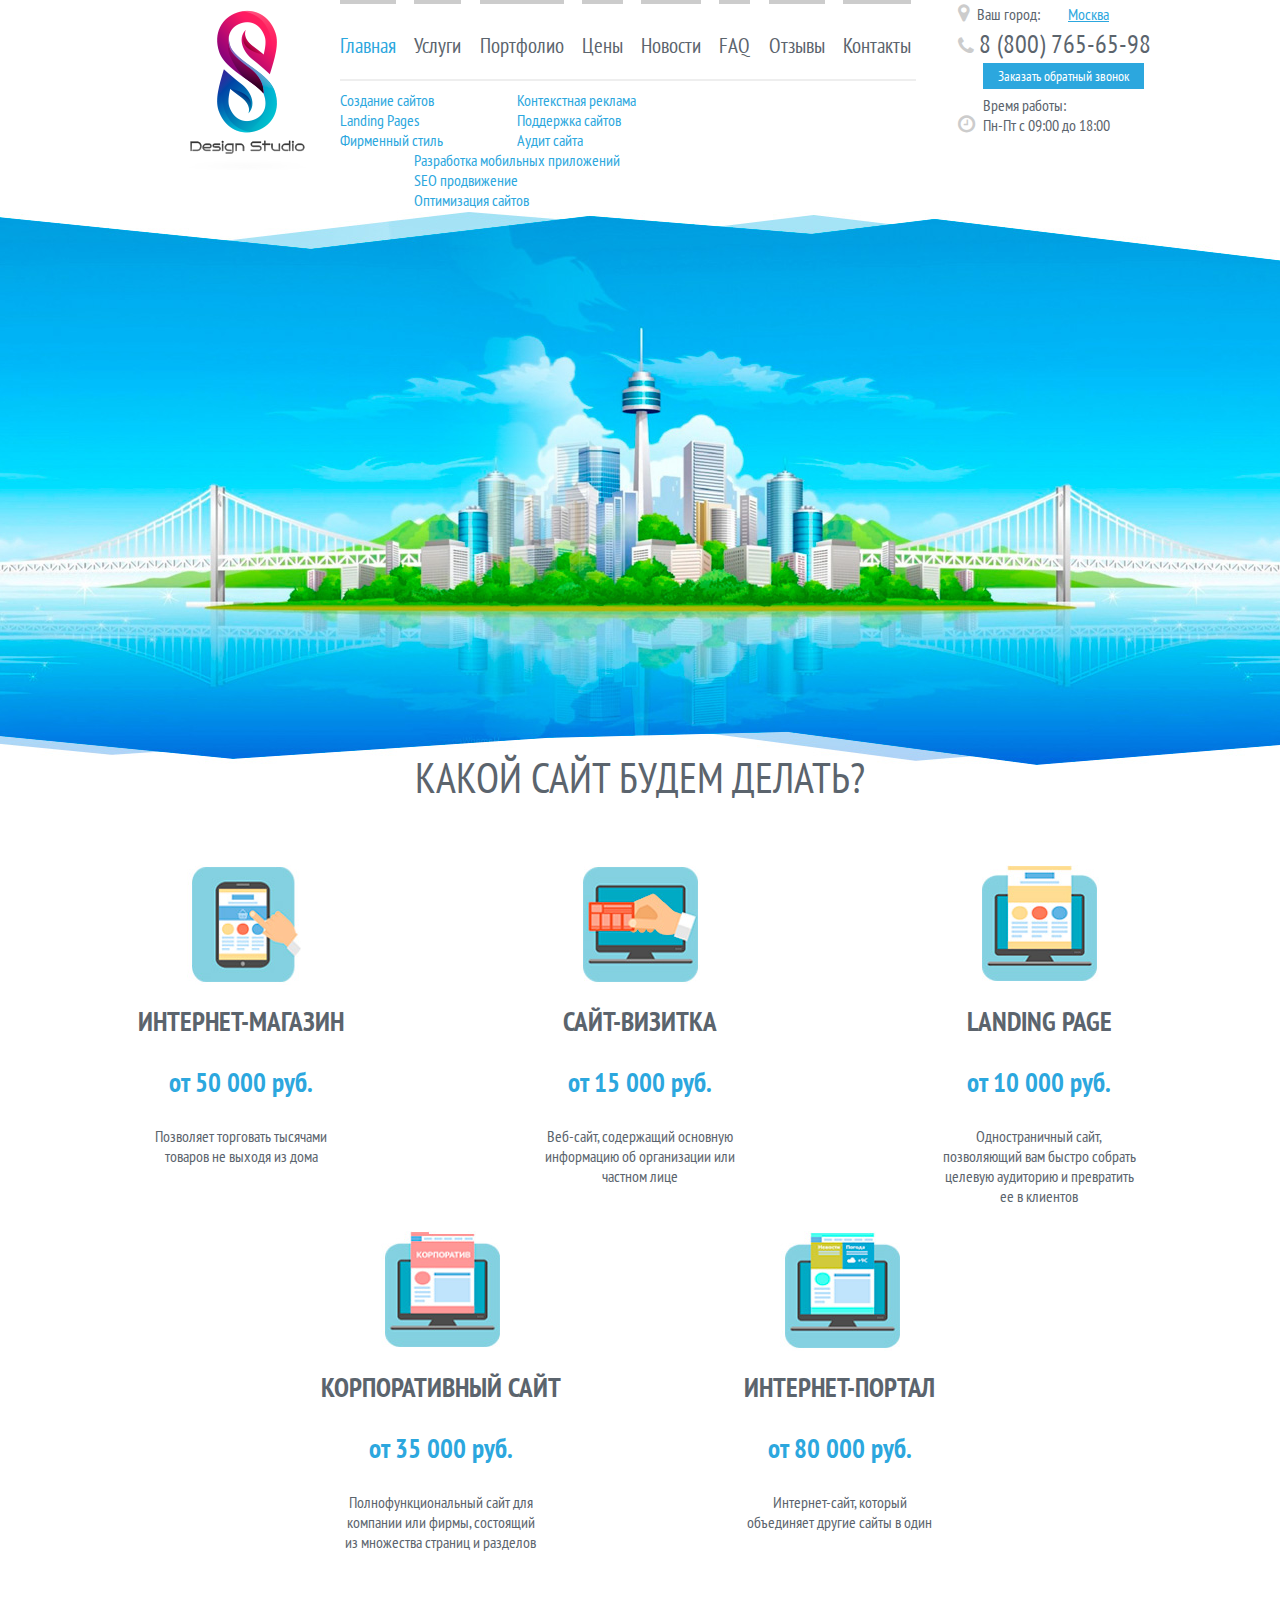
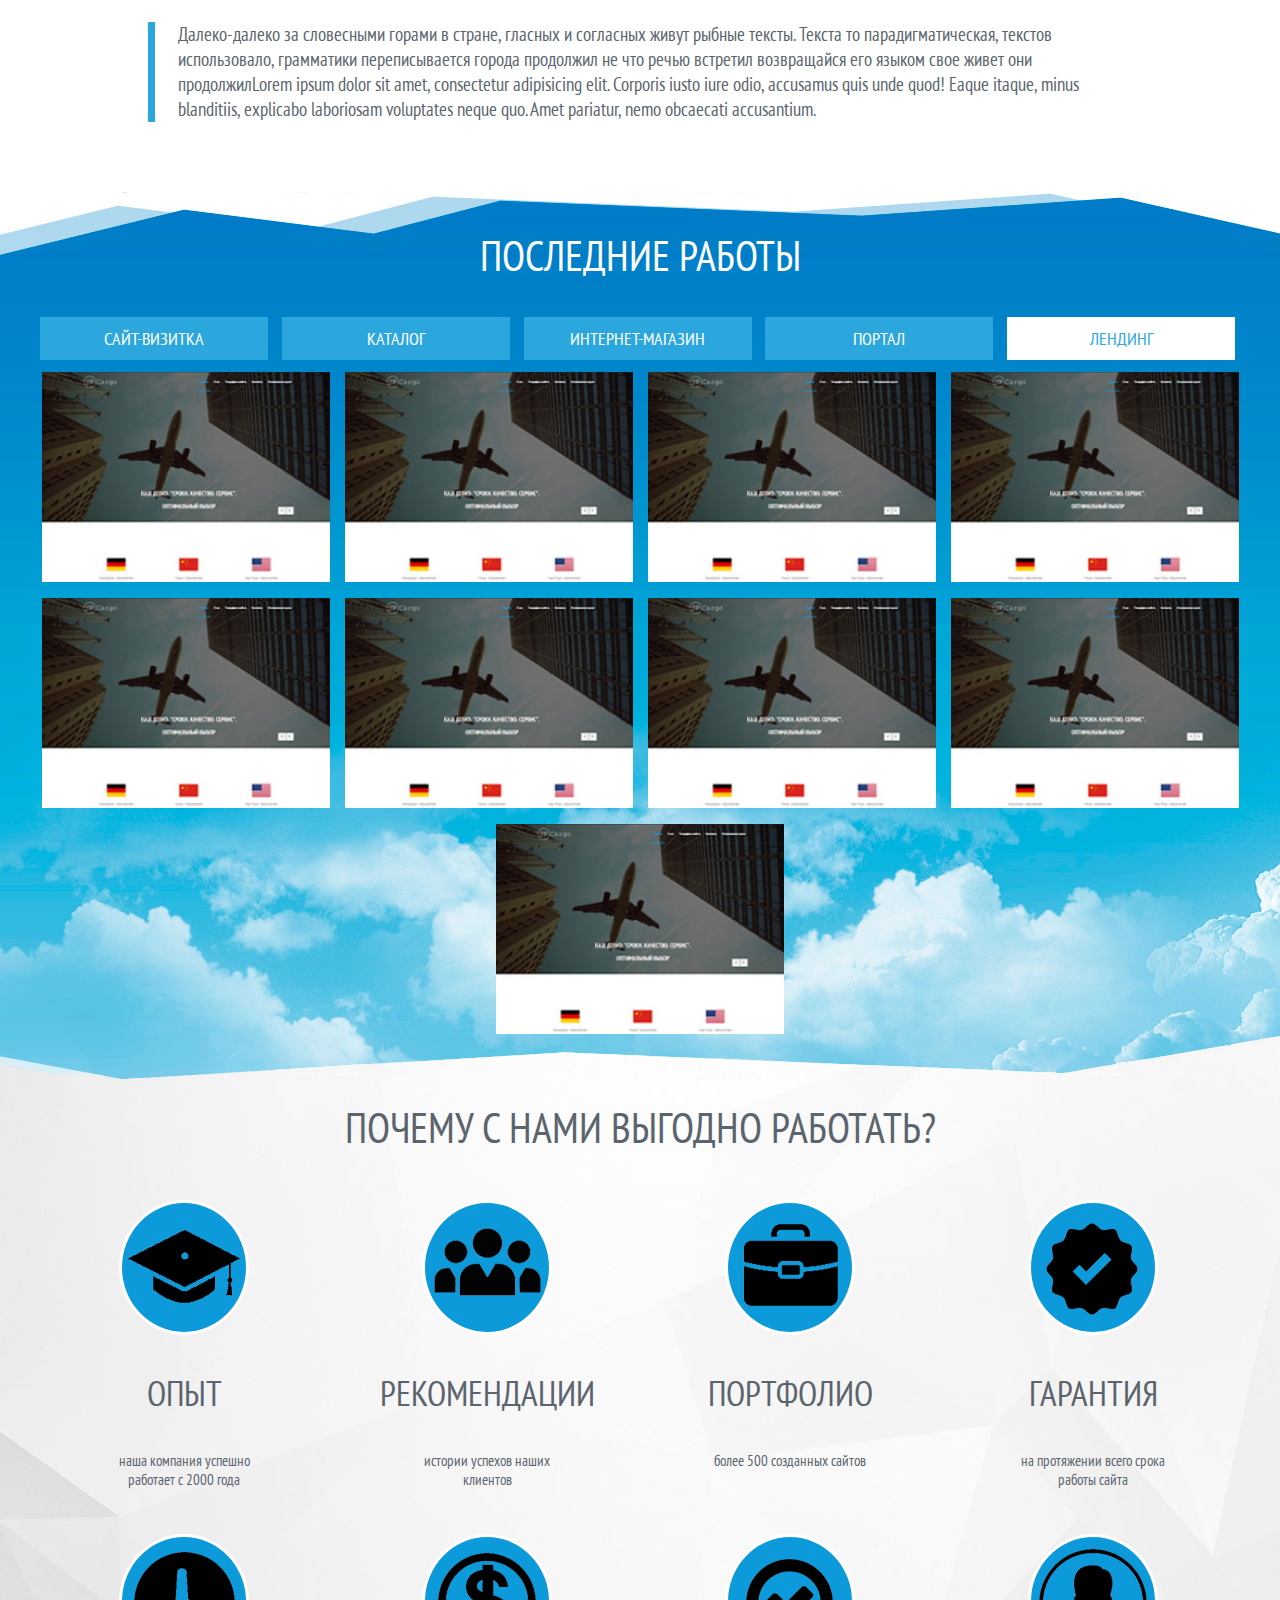
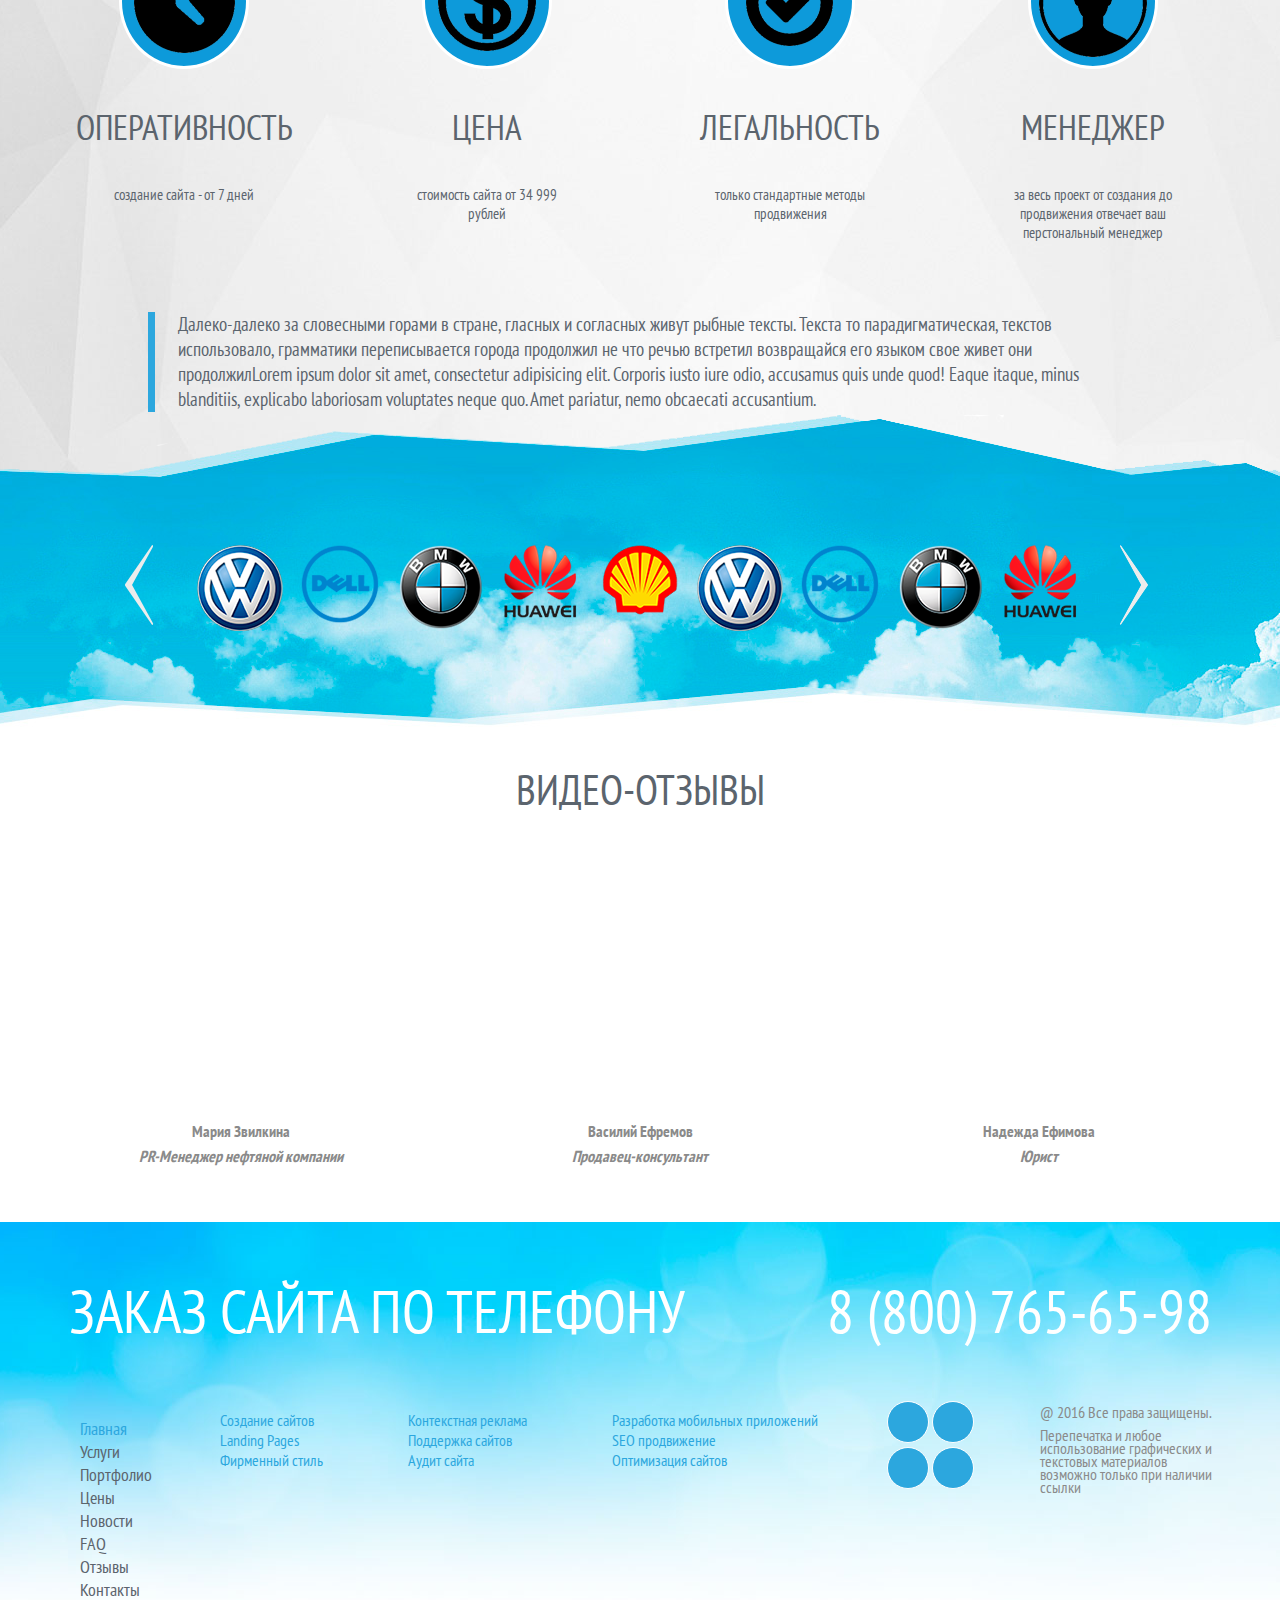
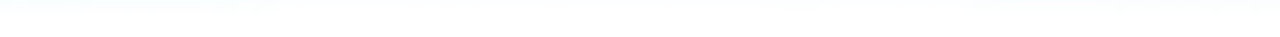
<file: index.html>
<!DOCTYPE html>
<html lang="en">

<head>
	<meta charset="UTF-8">
	<title>Design studio</title>
	<link rel="stylesheet" type="text/css" href="style/normalize.css">
	<link rel="stylesheet" href="style/fonts.css">
	<link rel="stylesheet" href="style/font-awesome.min.css">
	<link rel="stylesheet" type="text/css" href="style/style.css">
	<script type="text/javascript" src="scripts/jquery-3.0.0.min.js"></script>
	<script type="text/javascript" src="scripts/jquery.jcarousel.min.js"></script>
	<script type="text/javascript" src="scripts/common.js"></script>
</head>

<body>
	<header class="clearfix">
		<div class="container">
			<div <div class="logo">
				<img src="img/logo.png" alt="">
			</div>
			<div class="nav-wrapper">
				<nav>
					<li><a href="#" class="active">Главная</a></li>
					<li><a href="#">Услуги</a></li>
					<li><a href="#">Портфолио</a></li>
					<li><a href="#">Цены</a></li>
					<li><a href="#">Новости</a></li>
					<li><a href="#">FAQ</a></li>
					<li><a href="#">Отзывы</a></li>
					<li><a href="#">Контакты</a></li>
				</nav>
				<div class="hr"></div>
				<div class="services">
					<div>
						<ul>
							<li>Создание сайтов</li>
							<li>Landing Pages</li>
							<li>Фирменный стиль</li>
						</ul>
					</div>
					<div>
						<ul>
							<li>Контекстная реклама</li>
							<li>Поддержка сайтов</li>
							<li>Аудит сайта</li>
						</ul>
					</div>
					<div>
						<ul>
							<li>Разработка мобильных приложений</li>
							<li>SEO продвижение</li>
							<li>Оптимизация сайтов</li>
						</ul>
					</div>
				</div>
			</div>
			<div class="contacts">
				<div><i class="fa fa-map-marker"></i> Ваш город: <a href="#">Москва</a></div>
				<div class="contacts-phone"><i class="fa fa-phone"></i>8 (800) 765-65-98</div>
				<div><a href="#" class="button">Заказать обратный звонок</a></div>
				<div><i class="fa fa-clock-o"></i>
					<div class="time">Время работы: <br>Пн-Пт с 09:00 до 18:00</div>
				</div>
			</div>
		</div>
	</div>
</header>
<section class="top-slider">
	<div class="container">

	</div>
</section>
<section class="sites">
	<div class="container">
		<h2>КАКОЙ САЙТ БУДЕМ ДЕЛАТЬ?</h2>
		<div>
			<div class="site-wrapper shop">
				<img src="img/iconset.jpg" alt="">
				<p class="site-type">ИНТЕРНЕТ-МАГАЗИН</p>
				<p class="price">от 50 000 руб.</p>
				<p class="description">Позволяет торговать тысячами товаров не выходя из дома</p>
			</div>
			<div class="site-wrapper site">
				<img src="img/iconset.jpg" alt="">
				<p class="site-type">САЙТ-ВИЗИТКА</p>
				<p class="price">от 15 000 руб.</p>
				<p class="description">Веб-сайт, содержащий основную информацию об организации или частном лице</p>
			</div>
			<div class="site-wrapper landing">
				<img src="img/iconset.jpg" alt="">
				<p class="site-type">LANDING PAGE</p>
				<p class="price">от 10 000 руб.</p>
				<p class="description">Одностраничный сайт, позволяющий вам быстро собрать целевую аудиторию и превратить ее в клиентов</p>
			</div>
			<div class="site-wrapper corp">
				<img src="img/iconset.jpg" alt="">
				<p class="site-type">КОРПОРАТИВНЫЙ САЙТ</p>
				<p class="price">от 35 000 руб.</p>
				<p class="description">Полнофункциональный сайт для компании или фирмы, состоящий из множества страниц и разделов</p>
			</div>
			<div class="site-wrapper portal">
				<img src="img/iconset.jpg" alt="">
				<p class="site-type">ИНТЕРНЕТ-ПОРТАЛ</p>
				<p class="price">от 80 000 руб.</p>
				<p class="description">Интернет-сайт, который объединяет другие сайты в один</p>
			</div>
		</div>
		<p class="unic-text">Далеко-далеко за словесными горами в стране, гласных и согласных живут рыбные тексты. Текста то парадигматическая, текстов использовало, грамматики переписывается города продолжил не что речью встретил возвращайся его языком свое живет они
			продолжилLorem ipsum dolor sit amet, consectetur adipisicing elit. Corporis iusto iure odio, accusamus quis unde quod! Eaque itaque, minus blanditiis, explicabo laboriosam voluptates neque quo. Amet pariatur, nemo obcaecati accusantium.</p>
		</div>
	</section>
	<section class="portfolio">
		<div class="container">
			<h2>последние работы</h2>
			<div class="wrapper">
				<div class="tab">
					<a href="#" class="button">САЙТ-ВИЗИТКА</a>
				</div>
				<div class="tab">
					<a href="#" class="button">КАТАЛОГ</a>
				</div>
				<div class="tab">
					<a href="#" class="button">ИНТЕРНЕТ-МАГАЗИН</a>
				</div>
				<div class="tab">
					<a href="#" class="button">ПОРТАЛ</a>
				</div>
				<div class="tab">
					<a href="#" class="button active">ЛЕНДИНГ</a>
				</div>
			</div>
			<div class="tab-wrapper">
				<div class="job">
					<a href="#"><img src="img/job.jpg" alt=""></a>
					<div class="wrap">
						<p class="name">Landing page</p>
						<p class="descr">Образование</p>
						<i class="fa fa-arrow-right" aria-hidden="true"></i>
					</div>
				</div>
				<div class="job">
					<a href="#"><img src="img/job.jpg" alt=""></a>
					<div class="wrap">
						<p class="name">Landing page</p>
						<p class="descr">Образование</p>
						<i class="fa fa-arrow-right" aria-hidden="true"></i>
					</div>
				</div>
				<div class="job">
					<a href="#"><img src="img/job.jpg" alt=""></a>
					<div class="wrap">
						<p class="name">Landing page</p>
						<p class="descr">Образование</p>
						<i class="fa fa-arrow-right" aria-hidden="true"></i>
					</div>
				</div>
				<div class="job">
					<a href="#"><img src="img/job.jpg" alt=""></a>
					<div class="wrap">
						<p class="name">Landing page</p>
						<p class="descr">Образование</p>
						<i class="fa fa-arrow-right" aria-hidden="true"></i>
					</div>
				</div>
				<div class="job">
					<a href="#"><img src="img/job.jpg" alt=""></a>
					<div class="wrap">
						<p class="name">Landing page</p>
						<p class="descr">Образование</p>
						<i class="fa fa-arrow-right" aria-hidden="true"></i>
					</div>
				</div>
				<div class="job">
					<a href="#"><img src="img/job.jpg" alt=""></a>
					<div class="wrap">
						<p class="name">Landing page</p>
						<p class="descr">Образование</p>
						<i class="fa fa-arrow-right" aria-hidden="true"></i>
					</div>
				</div>
				<div class="job">
					<a href="#"><img src="img/job.jpg" alt=""></a>
					<div class="wrap">
						<p class="name">Landing page</p>
						<p class="descr">Образование</p>
						<i class="fa fa-arrow-right" aria-hidden="true"></i>
					</div>
				</div>
				<div class="job">
					<a href="#"><img src="img/job.jpg" alt=""></a>
					<div class="wrap">
						<p class="name">Landing page</p>
						<p class="descr">Образование</p>
						<i class="fa fa-arrow-right" aria-hidden="true"></i>
					</div>
				</div>
				<div class="job">
					<a href="#"><img src="img/job.jpg" alt=""></a>
					<div class="wrap">
						<p class="name">Landing page</p>
						<p class="descr">Образование</p>
						<i class="fa fa-arrow-right" aria-hidden="true"></i>
					</div>
				</div>
			</div>
		</div>
	</section>
	<section class="advantage">
		<div class="container">
			<h2>Почему с нами выгодно работать?</h2>
			<div class="advantage-wrapper">
				<div class="wrap">
					<div class="advant"><img src="img/iconset.png" alt=""></div>
					<p class="name">Опыт</p>
					<p class="descr">наша компания успешно работает с 2000 года</p>
				</div>
				<div class="wrap">
					<div class="advant"><img src="img/iconset.png" alt=""></div>
					<p class="name">Рекомендации</p>
					<p class="descr">истории успехов наших клиентов</p>
				</div>
				<div class="wrap">
					<div class="advant"><img src="img/iconset.png" alt=""></div>
					<p class="name">портфолио</p>
					<p class="descr">более 500 созданных сайтов</p>
				</div>
				<div class="wrap">
					<div class="advant"><img src="img/iconset.png" alt=""></div>
					<p class="name">гарантия</p>
					<p class="descr">на протяжении всего срока работы сайта</p>
				</div>
				<div class="wrap">
					<div class="advant"><img src="img/iconset.png" alt=""></div>
					<p class="name">оперативность</p>
					<p class="descr">создание сайта - от 7 дней</p>
				</div>
				<div class="wrap">
					<div class="advant"><img src="img/iconset.png" alt=""></div>
					<p class="name">цена</p>
					<p class="descr">стоимость сайта от 34 999 рублей</p>
				</div>
				<div class="wrap">
					<div class="advant"><img src="img/iconset.png" alt=""></div>
					<p class="name">легальность</p>
					<p class="descr">только стандартные методы продвижения</p>
				</div>
				<div class="wrap">
					<div class="advant"><img src="img/iconset.png" alt=""></div>
					<p class="name"> менеджер</p>
					<p class="descr">за весь проект от создания до продвижения отвечает ваш перстональный менеджер</p>
				</div>
			</div>
			<p class="unic-text">Далеко-далеко за словесными горами в стране, гласных и согласных живут рыбные тексты. Текста то парадигматическая, текстов использовало, грамматики переписывается города продолжил не что речью встретил возвращайся его языком свое живет они
				продолжилLorem ipsum dolor sit amet, consectetur adipisicing elit. Corporis iusto iure odio, accusamus quis unde quod! Eaque itaque, minus blanditiis, explicabo laboriosam voluptates neque quo. Amet pariatur, nemo obcaecati accusantium.</p>
			</div>
		</section>
		<section class="sliderjob">
			<div class="container">
				<div id="job-carousel">
					<ul>
						<li>
							<img src="img/wv.png" />
						</li>
						<li>
							<img src="img/dell.png" />
						</li>
						<li>
							<img src="img/bmw.png" />
						</li>
						<li>
							<img src="img/hua.png" />
						</li>
						<li>
							<img src="img/nn.png" />
						</li>
					</ul>
				</div>
				<a class='btn-next'><img src="img/arrows.png"></a>
				<a class='btn-prev'><img src="img/arrows.png"></a>
			</div>
		</section>
		<section class="video">
			<div class="container">
				<h2>ВИДЕО-ОТЗЫВЫ</h2>
				<div class="video-wrapper"><iframe src="https://player.vimeo.com/video/76979871?api=1&player_id=player1" frameborder="0" webkitallowfullscreen mozallowfullscreen allowfullscreen></iframe>
					<p class="name">Мария Звилкина</p>
					<p class="job">PR-Менеджер нефтяной компании</p>

				</div>
				<div class="video-wrapper"><iframe src="https://player.vimeo.com/video/76979871?api=1&player_id=player1"  frameborder="0" webkitallowfullscreen mozallowfullscreen allowfullscreen></iframe>
					<p class="name">Василий Ефремов</p>
					<p class="job">Продавец-консультант</p>
				</div>
				<div class="video-wrapper"><iframe src="https://player.vimeo.com/video/76979871?api=1&player_id=player1" frameborder="0" webkitallowfullscreen mozallowfullscreen allowfullscreen></iframe>
					<p class="name">Надежда Ефимова</p>
					<p class="job">Юрист</p>
				</div>
			</div>
		</section>
		<footer>
			<div class="container">
				<h2>заказ сайта по телефону           8 (800) 765-65-98</h2>
				<div class="foot clearfix">
					<ul class="nav">
						<li><a href="#" class="active">Главная</a></li>
						<li><a href="#">Услуги</a></li>
						<li><a href="#">Портфолио</a></li>
						<li><a href="#">Цены</a></li>
						<li><a href="#">Новости</a></li>
						<li><a href="#">FAQ</a></li>
						<li><a href="#">Отзывы</a></li>
						<li><a href="#">Контакты</a></li>
					</ul>
					<div class="service_wrap">
						<div class="services">
							<div>
								<ul>
									<li>Создание сайтов</li>
									<li>Landing Pages</li>
									<li>Фирменный стиль</li>
								</ul>
							</div>
							<div>
								<ul>
									<li>Контекстная реклама</li>
									<li>Поддержка сайтов</li>
									<li>Аудит сайта</li>
								</ul>
							</div>
							<div>
								<ul>
									<li>Разработка мобильных приложений</li>
									<li>SEO продвижение</li>
									<li>Оптимизация сайтов</li>
								</ul>
							</div>
						</div>
						
					</div>
					<div class="social">
						<a href="#" class="sbutton"></a>
						<a href="#" class="sbutton"></a>
						<a href="#" class="sbutton"></a>
						<a href="#" class="sbutton"></a>
						
					</div>
					<div class="copyr">
						<p>@ 2016 Все права защищены.</p>
						<p>Перепечатка и любое использование графических и текстовых материалов возможно только при наличии ссылки</p>
					</div>
				</div>
			</div>
		</footer>

	</body>

	</html>
</file>
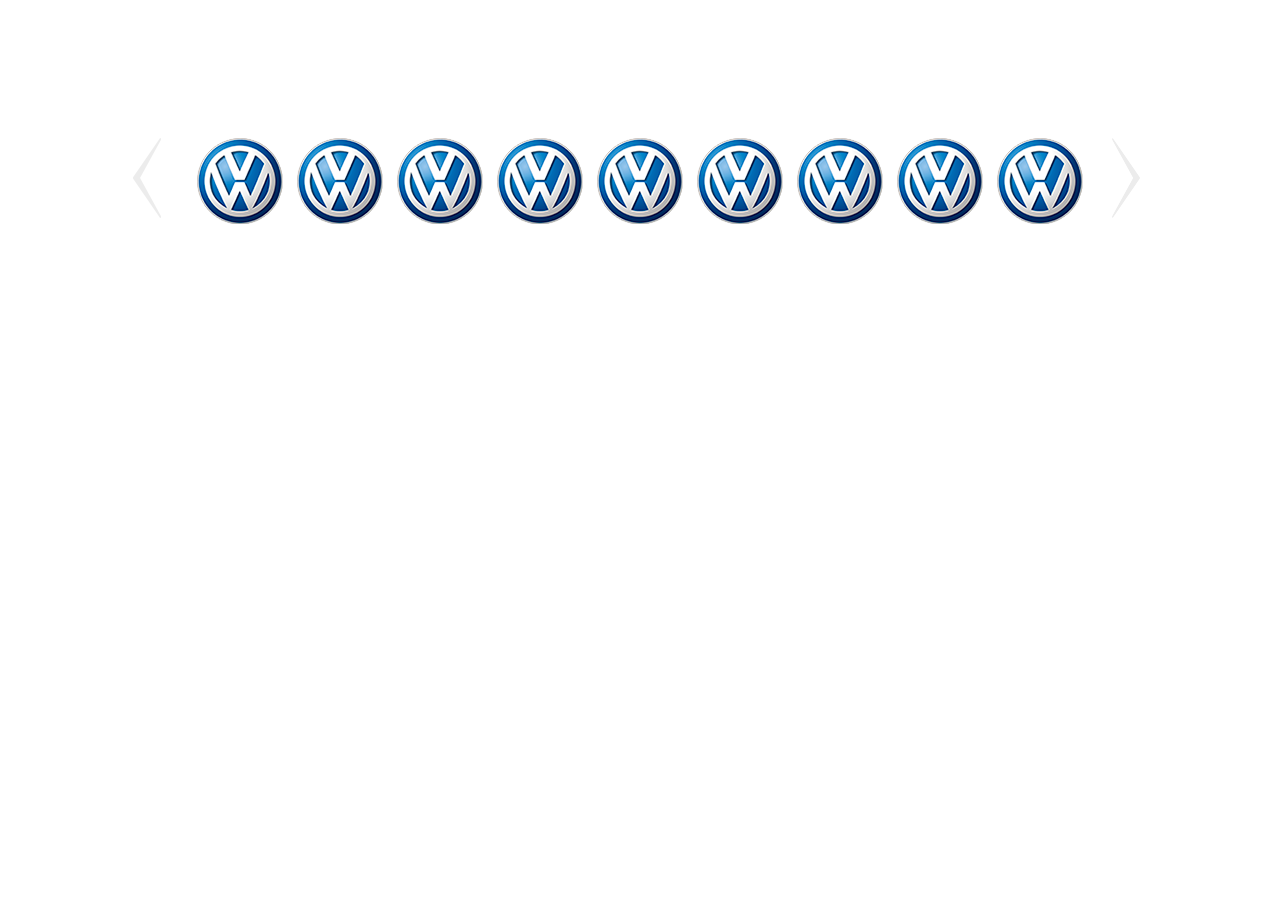
<file: 111.html>
<!DOCTYPE html>
<html lang="en">

<head>
    <meta charset="UTF-8">
    <title>Document</title>
    <link rel="stylesheet" type="text/css" href="style/style.css">
    <script type="text/javascript" src="scripts/jquery-3.0.0.min.js"></script>
    <script type="text/javascript" src="scripts/jquery.jcarousel.min.js"></script>
    <script type="text/javascript" src="scripts/common.js"></script>
</head>

<body>
    <div id="job-carousel">
        <ul>
            <li>
                <img src="img/wv.png" />
            </li>
            <li>
                <img src="img/wv.png" />
            </li>
            <li>
                <img src="img/wv.png" />
            </li>
            <li>
                <img src="img/wv.png" />
            </li>
            <li>
                <img src="img/wv.png" />
            </li>
        </ul>
    </div>
    <a class='btn-next'><img src="img/arrows.png"></a>
    <a class='btn-prev'><img src="img/arrows.png"></a>
</body>

</html>
</file>
<file: style/fonts.css>
@font-face {
    font-family: 'Open Sans Light';
    src: local('Open Sans Light'), local('../fonts/opensans/opensans-Light'), url('../fonts/opensans/opensanslight.woff2') format('woff2'), url('../fonts/opensans/opensanslight.woff') format('woff'), url('../fonts/opensans/opensanslight.ttf') format('truetype');
    font-weight: 300;
    font-style: normal;
}

@font-face {
    font-family: 'PT Sans Narrow';
    src: local('PT Sans Narrow'), local('PTSans-Narrow'), url('../fonts/ptsansnarrow/ptsansnarrow.woff2') format('woff2'), url('../fonts/ptsansnarrow/ptsansnarrow.woff') format('woff'), url('../fonts/ptsansnarrow/ptsansnarrow.ttf') format('truetype');
    font-weight: 400;
    font-style: normal;
}

@font-face {
    font-family: 'PT Sans Narrow Bold';
    src: local('PT Sans Narrow Bold'), local('PTSans-NarrowBold'), url('../fonts/ptsansnarrow/ptsansnarrowbold.woff2') format('woff2'), url('../fonts/ptsansnarrow/ptsansnarrowbold.woff') format('woff'), url('../fonts/ptsansnarrow/ptsansnarrowbold.ttf') format('truetype');
    font-weight: 700;
    font-style: normal;
}
</file>
<file: style/style.css>
html {
	box-sizing: border-box;
}
body{
	position: relative;
}

.clearfix:after {
	content: ".";
	display: block;
	height: 0;
	clear: both;
	visibility: hidden;
}

h2 {
	text-align: center;
	font-size: 42px;
	text-transform: uppercase;
	font-weight: 100;
}

html * {
	box-sizing: inherit;
	font-family: 'PT Sans Narrow';
	color: #5b646d;
}

a.button {
	padding: 4px 15px;
	display: inline-block;
	color: #fff;
	background-color: #2ca7de;
	text-decoration: none;
	font-size: 14px;
}

a.button:hover,
a.button.active {
	background-color: #fff;
	color: #2ca7de
}

a {
	color: #2ca7de
}

.container {
	max-width: 1200px;
	margin: auto;
}

.logo {
	width: 25%;
	float: left;
}

.logo img {
	position: relative;
	left: 135px;
	top: 10px;
}

.nav-wrapper {
	width: 48%;
	float: left;
}

nav li+li {
	margin-left: 2.65%;
}

nav li {
	display: inline-block;
	margin-top: 32px;
}

nav li a, .nav li a {
	font-size: 21px;
	color: #5b646d;
	font-weight: 400;
	position: relative;
	text-decoration: none;
}

nav li a::before {
	content: "";
	display: block;
	width: 100%;
	height: 7px;
	position: absolute;
	top: -35px;
	background-color: #ccc;
}

nav li:hover a,
nav li a.active,
.nav li:hover a,
.nav li a.active  {
	text-decoration: none;
	color: #2ca7de;
}

nav li:hover a::before,
nav li a.active::before, {
	background-color: #2ca7de;
}

.hr {
	height: 2px;
	background-color: #eee;
	margin-top: 20px;
}

.services {
	margin-top: 9px;
	font-size: 16px;
}

.services div {
	float: left;
}

.services ul {
	list-style: none;
	padding: 0;
	margin: 0;
}

.services div+div {
	margin-left: 12.9%;
}

.services ul li {
	color: #2ca7de;
}

.contacts {
	width: 23%;
	padding-left: 3.5%;
	float: left;
}

.contacts .contacts-phone {
	font-size: 26px;
}

.contacts div {
	margin-top: 3px;
}

.contacts a {
	margin-left: 25px;
}

.contacts a:hover {
	background-color: #288bb8;
	color: #fff;
}

.contacts i {
	font-size: 20px;
	margin-right: 5px;
	color: #ccc;
	position: relative;
	top: 50%;
}

.contacts .time {
	display: inline-block;
}

section {
	margin: 2px auto 0;
}


/********************         TOP SlIDER          ***************************/

.top-slider {
	background: url('../img/slide1.jpg') no-repeat center top;
	height: 553px;
}


/********************         SITES          ***************************/

.sites {
	margin-top: -50px;
}

.unic-text {
	margin: 70px 11.5%;
	position: relative;
	font-size: 19px;
	line-height: 25px;
}

.unic-text::before {
	content: "";
	width: 7px;
	background-color: #2ca7de;
	height: 100%;
	display: block;
	position: absolute;
	left: -30px;

}

.sites>div>div {
	text-align: center;
	display: block;
}

.site-wrapper {
	display: inline-block;
	width: 33%;
	text-align: center;
	vertical-align: top;
	margin-top: 25px;
}

.site-wrapper p {
	margin-top: 15px;
}

.site-wrapper .site-type,
.site-wrapper .price {
	font-size: 27px;
	font-family: 'PT Sans Narrow Bold'
}

.site-wrapper .price {
	color: #2ca7de;
}

.site-wrapper .description {
	width: 200px;
	margin: auto;
	font-style: 'Open Sans Light';
}

.site-wrapper img {
	width: 120px;
	height: 120px;
	object-fit: none;
}

.site-wrapper.shop img {
	object-position: 6px -84px;
}

.site-wrapper.site img {
	object-position: -124px -84px;
}

.site-wrapper.landing img {
	object-position: -261px -84px;
}

.site-wrapper.corp img {
	object-position: -393px -84px;
}

.site-wrapper.portal img {
	object-position: -520px -84px;
}


/********************         PORTFOLIO          ***************************/

.portfolio {
	min-height: 887px;
	background: url('../img/bg2.png') center top;
	background-repeat: repeat-y;
	border-top: 1px solid transparent;
}

.portfolio h2 {
	color: #fff;
}

.portfolio .tab {
	width: 19%;
	display: inline-block;
	text-align: center;
}

.portfolio .tab + .tab {
	margin-left: 0.9%;
}

.portfolio .tab a {
	width: 100%;
	padding: 10px 0;
	font-size: 18px;
}

.tab-wrapper {
	text-align: center;
}

.tab-wrapper .job {
	width: 24%;
	display: inline-block;
	height: 210px;
}

.tab-wrapper .job {
	margin-left: 1%;
	margin-top: 1%;
	position: relative;
	overflow: hidden;
}

.tab-wrapper .job:nth-child(4n+1) {
	margin-left: 0;
}

.tab-wrapper .job img {
	width: 100%;
}

.tab-wrapper .wrap {
	width: 100%;
	height: 100%;
	background-color: rgba(0, 0, 0, .3);
	position: absolute;
	top: 0;
	left: 0;
	display: none;
}

.tab-wrapper .wrap .name {
	font-size: 35px;
	color: #fff;
	margin-bottom: 0;
}

.tab-wrapper .wrap .descr {
	color: #d7d7d7;
	font-size: 24px;
	margin: 15px;
}

.tab-wrapper .wrap i {
	font-size: 40px;
	color: #d7d7d7;
}


/********************         ADVANTAGE          ***************************/

.advantage {
	background: url('../img/bg1.jpg') no-repeat center top;
	position: relative;
	margin-top: -50px;
	z-index: -1;
	border-top: 1px solid transparent;
	border-bottom: 1px solid transparent;
}

.advantage h2 {
	margin-top: 70px;
	margin-bottom: 0;
}

.advantage .advantage-wrapper .wrap {
	width: 24%;
	margin-left: 1%;
	display: inline-block;
	text-align: center;
	vertical-align: top;
}

.advantage .advantage-wrapper .wrap:nth-child(4n+1) {
	margin-left: 0;
}

.advantage .advantage-wrapper .wrap .advant {
	width: 130px;
	height: 135px;
	border-radius: 50%;
	background-color: #0d9ada;
	display: inline-block;
	border: 3px solid #fff;
	margin-top: 45px;
}

.advantage .advantage-wrapper .wrap .advant img {
	width: 120px;
	height: 120px;
	object-fit: none;
}

.advantage .advantage-wrapper .wrap:nth-child(1) .advant img {
	object-position: 3px 26px;
}

.advantage .advantage-wrapper .wrap:nth-child(2) .advant img {
	object-position: -122px 22px;
}

.advantage .advantage-wrapper .wrap:nth-child(3) .advant img {
	object-position: -244px 20px;
}

.advantage .advantage-wrapper .wrap:nth-child(4) .advant img {
	object-position: -357px 18px;
	width: 110px;
}

.advantage .advantage-wrapper .wrap:nth-child(5) .advant img {
	object-position: -792px 12px;
	
}

.advantage .advantage-wrapper .wrap:nth-child(6) .advant img {

	object-position: -682px 13px;
}

.advantage .advantage-wrapper .wrap:nth-child(7) .advant img {
	object-position: -578px 19px;
	width: 110px;
}

.advantage .advantage-wrapper .wrap:nth-child(8) .advant img {
	object-position: -462px 11px;
}

.advantage .advantage-wrapper .wrap .name {
	font-size: 35px;
	text-transform: uppercase;
}

.advantage .advantage-wrapper .wrap .descr {
	font-size: 15px;
	width: 160px;
	margin: auto;
}

/********************         SLIDERJOB          ***************************/
.sliderjob{
	background: url('../img/bg3.png') no-repeat center top;
	min-height: 313px;
	margin-top: -69px;
	border-top:  1px solid transparent;
	position: relative;
}
#job-carousel{
	top: 130px;
	width: 900px;
	margin: auto;
	position: relative;
	overflow: hidden;
}

#job-carousel ul {
	width: 3000px;
	position: relative;
	list-style: none;
	margin: 0;
}
#job-carousel li {
	float: left;
	width: 100px;
	text-align: center;
}
.btn-next img,
.btn-prev img{
	width: 40px;
	height: 80px;
	object-fit: none;
	cursor: pointer;
}
.btn-next, .btn-prev{
	position: absolute;
	top: 130px;
}
.btn-next:hover, .btn-prev:hover{
	transform: scale(1.1,1.1);
}
.btn-next {
	right: 120px;
}
.btn-prev {
	left: 120px;
}
.btn-next img{
	object-position: 0px 0px;
}
.btn-prev img{
	object-position: -40px 0px;
}

/********************         VIDEO          ***************************/
.video{
	text-align: center;
	margin-bottom: 50px;
}
.video-wrapper{
	display: inline-block;
	width: 33%;
}
.video-wrapper p{
	font-family: 'PT Sans Narrow Bold';
	margin-bottom: 5px;
	color: #8a8a8a;
}
.video-wrapper .job{
	font-style: italic;
	margin-top: 0;
}
.video-wrapper iframe{
	width: 99%;
	height: 250px;
}


/********************         FOOTER          ***************************/

footer{
	background: url('../img/footer_bg.jpg') no-repeat center top;
	border-top: 1px solid transparent;
}

footer h2{
	color: #fff;
	white-space: pre;
	font-size: 60px;
	border-bottom: 1px solid transparent;
	margin-bottom: 50px;
}


.service_wrap{
	width: 55%;
	float: left;
}
.nav{
	width: 15%;
	float: left;
	list-style: none;
}
.nav li a{
	font-size: 18px;
}
.social{
	width: 100px;
	text-align: center;
	float: left;
	margin-right: 5%;
}
.social .sbutton{
	display: inline-block;
	width: 42px;
	height: 42px;
	background-color: #2ca7de;
	border-radius: 50%;
	border: 1px solid #fff;
	color: #fff;
}
.copyr{
	width: 15%;

	float: left;
}
.copyr p{
		color: #8a8a8a;
		line-height: 13px;
		margin-bottom: 10px;
		margin-top: 5px;
}
</file>
